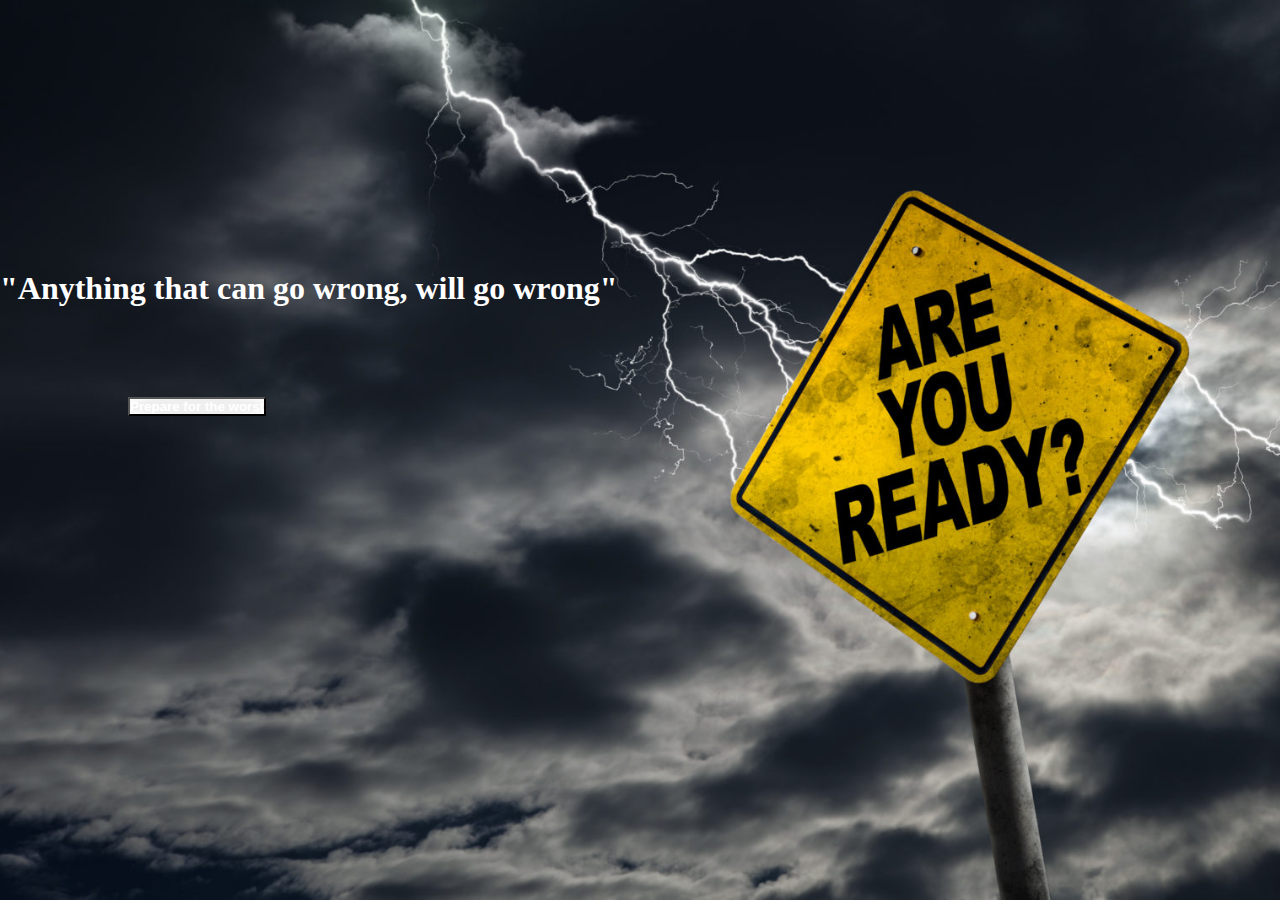
<file: index.html>
<!DOCTYPE html>
<html lang="en">
	<head>

		<!-- META DECLARATIONS -->

		<meta charset="utf-8">
		<meta name="viewport" content="width=device-width, initial-scale=1.0, maximum-scale=1.0, shrink-to-fit=no">
		<meta http-equiv="X-UA-Compatible" content="IE=Edge">

		<!-- LINK TO FONTAWESOME -->

		<link rel="stylesheet" href="https://use.fontawesome.com/releases/v5.3.1/css/all.css" integrity="sha384-mzrmE5qonljUremFsqc01SB46JvROS7bZs3IO2EmfFsd15uHvIt+Y8vEf7N7fWAU" crossorigin="anonymous">

		<!-- LINK TO GOOGLE FONTS -->
		<link href="https://fonts.googleapis.com/css?family=Oswald|Roboto+Slab" rel="stylesheet">
		<link href="https://fonts.googleapis.com/css?family=Raleway:800" rel="stylesheet">


		<!-- CSS LINKS -->
  		<link rel="stylesheet" href="https://stackpath.bootstrapcdn.com/bootstrap/4.1.3/css/bootstrap.min.css" integrity="sha384-MCw98/SFnGE8fJT3GXwEOngsV7Zt27NXFoaoApmYm81iuXoPkFOJwJ8ERdknLPMO" crossorigin="anonymous">
		<link rel="stylesheet" type="text/css" href="assets/css/animate.css">
		<link rel="stylesheet" type="text/css" href="assets/css/style.css">

		<!-- JAVASCRIPT LINKS -->
		<script type="text/javascript" src="assets/js/jquery-3.3.1.min.js"></script>
  		<script src="https://cdnjs.cloudflare.com/ajax/libs/popper.js/1.14.3/umd/popper.min.js" integrity="sha384-ZMP7rVo3mIykV+2+9J3UJ46jBk0WLaUAdn689aCwoqbBJiSnjAK/l8WvCWPIPm49" crossorigin="anonymous"></script>
  		<script src="https://stackpath.bootstrapcdn.com/bootstrap/4.1.3/js/bootstrap.min.js" integrity="sha384-ChfqqxuZUCnJSK3+MXmPNIyE6ZbWh2IMqE241rYiqJxyMiZ6OW/JmZQ5stwEULTy" crossorigin="anonymous"></script>

  		<!-- favicon -->
		<link  class="thumbnail" rel="icon" type="image/gif/png" href="assets/images/icon.png">

		<title>PROPERTY INSURANCE ASSISTANT | LANDING PAGE</title>

	</head>

		<!-- 	<section id="jumbotron-landing"> -->
		<div class="jumbotron" id="jumbotron-landing">
			<div class="container">
				<h1 class="text-center">"Anything that can go wrong, will go wrong"</h1>
				
				<div class="link">
					<a href="home.html">
						<button id="landing-button" class="btn btn-lg btn-block btn-outline-info">Prepare for the worst</button>
					</a>
				</div>
					
			</div>			
		</div>
<!-- 	</section> -->

	<body>


	</body>
</html>
</file>
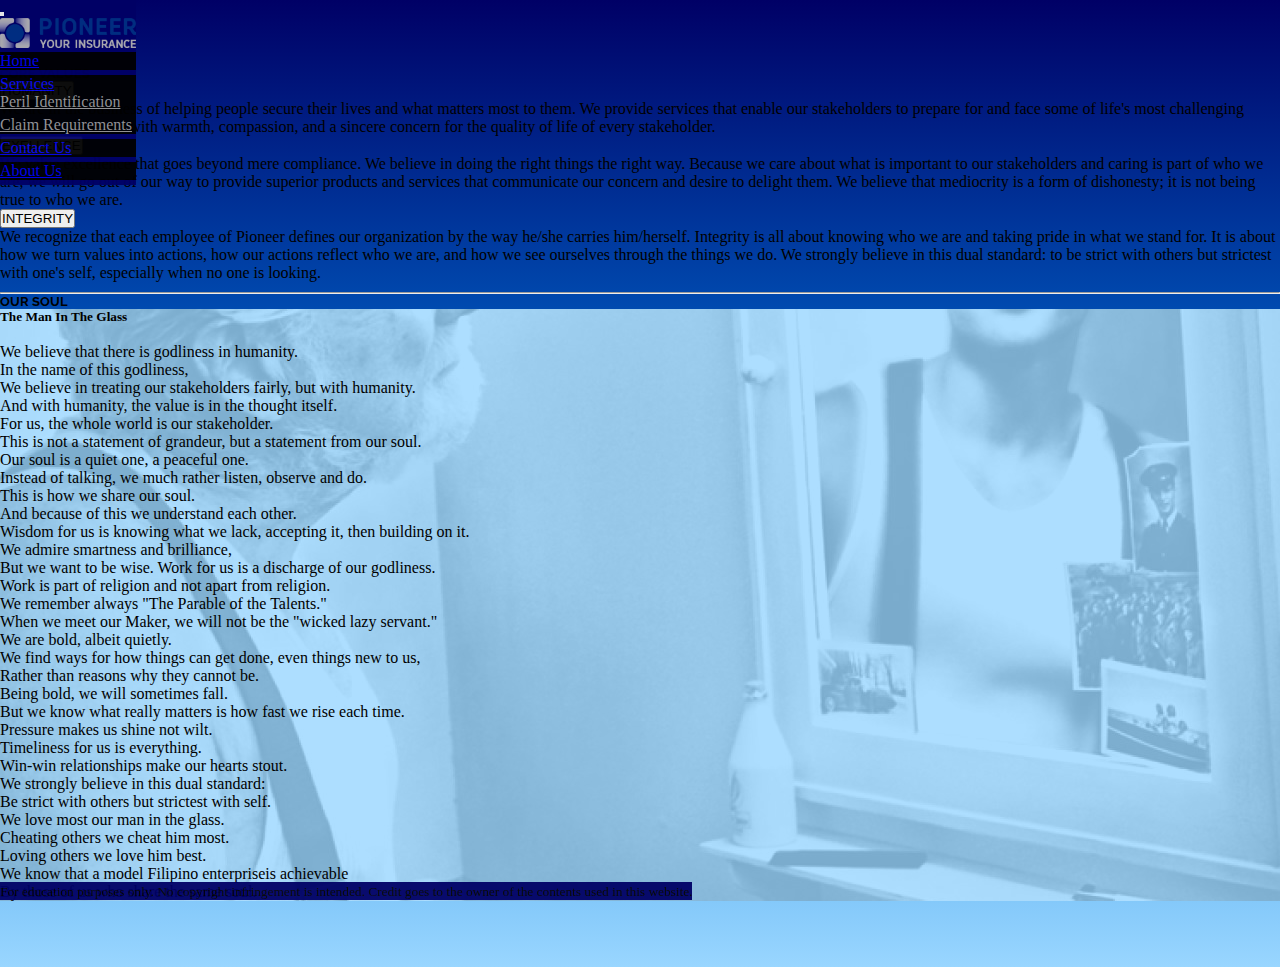
<file: aboutus.html>
<!DOCTYPE html>
<html lang="en">
	<head>

		<!-- META DECLARATIONS -->

		<meta charset="utf-8">
		<meta name="viewport" content="width=device-width, initial-scale=1.0, maximum-scale=1.0, shrink-to-fit=no">
		<meta http-equiv="X-UA-Compatible" content="IE=Edge">

		<!-- LINK TO FONTAWESOME -->

		<link rel="stylesheet" href="https://use.fontawesome.com/releases/v5.3.1/css/all.css" integrity="sha384-mzrmE5qonljUremFsqc01SB46JvROS7bZs3IO2EmfFsd15uHvIt+Y8vEf7N7fWAU" crossorigin="anonymous">

		<!-- LINK TO GOOGLE FONTS -->
		<link href="https://fonts.googleapis.com/css?family=Oswald|Roboto+Slab" rel="stylesheet">
		<link href="https://fonts.googleapis.com/css?family=Raleway:800" rel="stylesheet">


		<!-- CSS LINKS -->
  		<link rel="stylesheet" href="https://stackpath.bootstrapcdn.com/bootstrap/4.1.3/css/bootstrap.min.css" integrity="sha384-MCw98/SFnGE8fJT3GXwEOngsV7Zt27NXFoaoApmYm81iuXoPkFOJwJ8ERdknLPMO" crossorigin="anonymous">
		<link rel="stylesheet" type="text/css" href="assets/css/animate.css">
		<link rel="stylesheet" type="text/css" href="assets/css/style.css">

		<!-- JAVASCRIPT LINKS -->
		<script type="text/javascript" src="assets/js/jquery-3.3.1.min.js"></script>
  		<script src="https://cdnjs.cloudflare.com/ajax/libs/popper.js/1.14.3/umd/popper.min.js" integrity="sha384-ZMP7rVo3mIykV+2+9J3UJ46jBk0WLaUAdn689aCwoqbBJiSnjAK/l8WvCWPIPm49" crossorigin="anonymous"></script>
  		<script src="https://stackpath.bootstrapcdn.com/bootstrap/4.1.3/js/bootstrap.min.js" integrity="sha384-ChfqqxuZUCnJSK3+MXmPNIyE6ZbWh2IMqE241rYiqJxyMiZ6OW/JmZQ5stwEULTy" crossorigin="anonymous"></script>

  		<!-- favicon -->
		<link  class="thumbnail" rel="icon" type="image/gif/png" href="assets/images/icon.png">

		<title> PROPERTY INSURANCE ASSISTANT | ABOUT PAGE </title>

	</head>


	<body>
	<!-- HEADER -->
		<header id="header">
			<nav class="navbar container-fluid navbar-expand-md navbar-dark">
				<button class="navbar-toggler ml-3" type="button" data-toggle="collapse" data-target="#navbarTogglerDemo03" aria-controls="navbarTogglerDemo03" aria-expanded="false" aria-label="Toggle navigation">
	    			<span class="navbar-toggler-icon"></span>
	  			</button>
	  			<a class="navbar-brand" href="home.html">
	  				<div class="banner">
	  					<img src="assets/images/banner.png">
	  				</div>
	  			</a>
	  			<div class="collapse navbar-collapse" id="navbarTogglerDemo03">
	  				<ul class="navbar-nav ml-auto mt-2 mt-lg-0">
		  				
		  					<div class="card ml-1 mr-1">
			  			    	<li class="nav-item ml-3 mr-3">
						    		<a class="nav-link" href="home.html">Home <span class="sr-only"></span></a>
						      	</li>						
		  					</div>
						
		  					<div class="card ml-1 mr-1">
			  			    	<li class="nav-item dropdown ml-3 mr-3">
						    		<a class="nav-link dropdown-toggle" href="#" id="navbarDropdown" role="button" data-toggle="dropdown" aria-haspopup="true" aria-expanded="false">Services</a>
						    		<div class="dropdown-menu" aria-labelledby="services-dropdown">
									    <div class="card services">
											<a class="dropdown-item" href="service1.html">Peril Identification</a>
					  					</div>
										<div class="card services">
											<a class="dropdown-item" href="service2.html">Claim Requirements</a>
					  					</div>
						    		</div>
						      	</li>						
		  					</div>
						
		  					<div class="card ml-1 mr-1">
			  			    	<li class="nav-item ml-3 mr-3">
						    		<a class="nav-link" href="contact.html">Contact Us<span class="sr-only"></span></a>
						      	</li>						
		  					</div>
						
		   					<div class="card ml-1 mr-1">
			  			    	<li class="nav-item ml-3 mr-3">
						    		<a class="nav-link active" href="aboutus.html">About Us <span class="sr-only"></span></a>
						      	</li>						
		  					</div>
				    </ul>
	  			</div>
			</nav>
		</header>


	<!-- SECTION -->
		<div class="main-body container-fluid">
			<div class="window"></div>

			<div class="container-fluid mt-5 mb-5">
				<div class="row">
					<div class="container-fluid col-lg-7 col-md-12">
						<div class="card  mt-4" id="corevalues">
						    <div class="card-header">
							    <h5 class="mb-0 raleway">
							          CORE VALUES
							    </h5>
						    </div>

							<div class="card-body">
								<div class="accordion">
									<div class="card">
									    <div class="card-header text-center animated pulse" id="corevalue1">
										    <h5 class="mb-0">
										        <button class="btn btn-link collapsed" type="button" data-toggle="collapse" data-target="#collapse-corevalue1" aria-expanded="false" aria-controls="collapse-corevalue1">
										          HUMANITY
										        </button>
										    </h5>
									    </div>
								    	<div id="collapse-corevalue1" class="collapse" aria-labelledby="corevalue1" >
											<div class="card-body ml-5 mr-3 text-justify">
												<p>We are in the business of helping people secure their lives and what matters most to them. We provide services that enable our stakeholders to prepare for and face some of life's most challenging moments. We do so with warmth, compassion, and a sincere concern for the quality of life of every stakeholder. </p>
											</div>
								    	</div>
									</div>
								<!-- </div>
								<div class="accordion"> -->
									<div class="card">
									    <div class="card-header text-center animated pulse" id="corevalue2">
										    <h5 class="mb-0">
										        <button class="btn btn-link collapsed" type="button" data-toggle="collapse" data-target="#collapse-corevalue2" aria-expanded="false" aria-controls="collapse-corevalue2">
										          EXELLENCE
										        </button>
										    </h5>
									    </div>
								    	<div id="collapse-corevalue2" class="collapse" aria-labelledby="corevalue2" >
											<div class="card-body ml-5 mr-3 text-justify">
												<p>We value excellence that goes beyond mere compliance. We believe in doing the right things the right way. Because we care about what is important to our stakeholders and caring is part of who we are, we will go out of our way to provide superior products and services that communicate our concern and desire to delight them.  We believe that mediocrity is a form of dishonesty; it is not being true to who we are.</p>
											</div>
								    	</div>
									</div>
								<!-- </div>

								<div class="accordion"> -->
									<div class="card">
									    <div class="card-header text-center animated pulse" id="corevalue3">
										    <h5 class="mb-0">
										        <button class="btn btn-link collapsed" type="button" data-toggle="collapse" data-target="#collapse-corevalue3" aria-expanded="false" aria-controls="collapse-corevalue3">
										          INTEGRITY
										        </button>
										    </h5>
									    </div>
								    	<div id="collapse-corevalue3" class="collapse" aria-labelledby="corevalue3" >
											<div class="card-body ml-5 mr-3 text-justify">
												<p>We recognize that each employee of Pioneer defines our organization by the way he/she carries him/herself. Integrity is all about knowing who we are and taking pride in what we stand for. It is about how we turn values into actions, how our actions reflect who we are, and how we see ourselves through the things we do. We strongly believe in this dual standard: to be strict with others but strictest with one's self, especially when no one is looking.</p>
											</div>
								    	</div>
									</div>
								</div>

							</div> <!-- end of card body -->


						</div> <!-- end of corevalues card -->
					</div>
				</div>
			</div>

			<hr>

			<div class="container-fluid" >
				<div class="row">
					<div class="container-fluid col-lg-7 col-md-12">
						<div class="card  mt-4">
						    <div class="card-header" id="corevalue">
							    <h5 class="mb-0 raleway">
							          OUR SOUL
							    </h5>
						    </div>
						    <div class="container-fluid" id="mirror">
						    	<div id="mirrorcover">
								    <div class="card-body text-center">

										<h5>The Man In The Glass</h5>

										<br>
										<p>We believe that there is godliness in humanity.
										<br>In the name of this godliness,
										<br>We believe in treating our stakeholders fairly, but with humanity.
										<br>And with humanity, the value is in the thought itself.
										<br>For us, the whole world is our stakeholder.
										<br>This is not a statement of grandeur, but a statement from our soul.</p>
										 
										<p>Our soul is a quiet one, a peaceful one.
										<br>Instead of talking, we much rather listen, observe and do.
										<br>This is how we share our soul.
										<br>And because of this we understand each other.</p>
										 
										<p>Wisdom for us is knowing what we lack, accepting it, then building on it.
										<br>We admire smartness and brilliance,
										<br>But we want to be wise. Work for us is a discharge of our godliness.
										<br>Work is part of religion and not apart from religion.
										<br>We remember always "The Parable of the Talents."
										<br>When we meet our Maker, we will not be the "wicked lazy servant."</p>
										 
										<p>We are bold, albeit quietly.
										<br>We find ways for how things can get done, even things new to us,
										<br>Rather than reasons why they cannot be.
										<br>Being bold, we will sometimes fall.
										<br>But we know what really matters is how fast we rise each time.</p>
										 
										<p>Pressure makes us shine not wilt.
										<br>Timeliness for us is everything.
										<br>Win-win relationships make our hearts stout.</p>
										 
										<p>We strongly believe in this dual standard:
										<br>Be strict with others but strictest with self.</p>
										 
										<p>We love most our man in the glass.
										<br>Cheating others we cheat him most.
										<br>Loving others we love him best.</p>
										 
										<p>We know that a model Filipino enterpriseis achievable
										<br>By those of us who share the same soul.</p>
								    </div>
							    </div>
							</div>
						</div> <!-- end of our soul card -->
					</div>
				</div>
			</div>		

			<div class="window2"></div>

		</div>


				

					

			


	<!-- FOOTER -->
		<footer id="footer" class=" container-fluid text-center ">
			<small class="text-white">For education purposes only. No copyright infringement is intended. Credit goes to the owner of the contents used in this website.</small>
		</footer>

	</body>
</html>
</file>
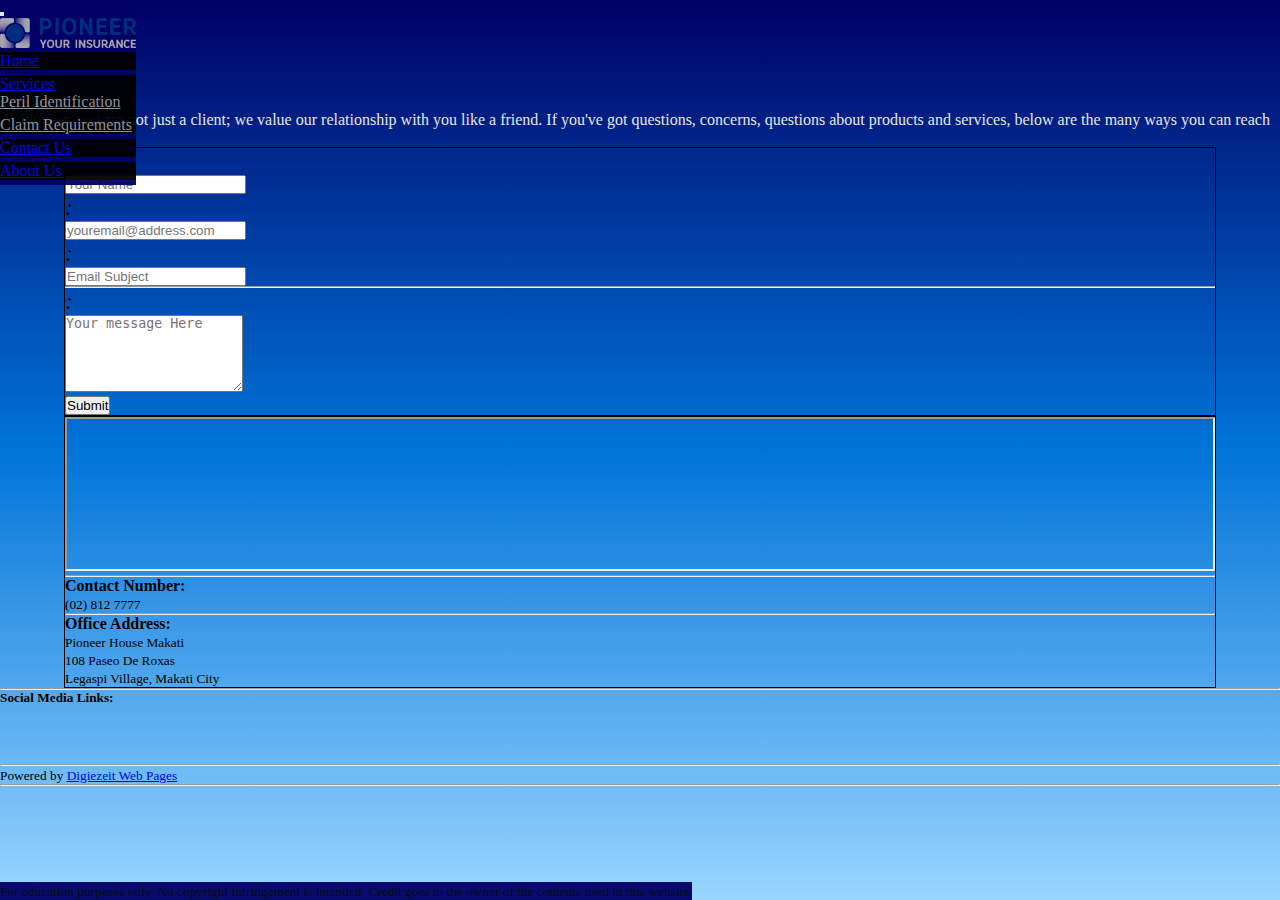
<file: contact.html>
<!DOCTYPE html>
<html lang="en">
	<head>

		<!-- META DECLARATIONS -->

		<meta charset="utf-8">
		<meta name="viewport" content="width=device-width, initial-scale=1.0, maximum-scale=1.0, shrink-to-fit=no">
		<meta http-equiv="X-UA-Compatible" content="IE=Edge">

		<!-- LINK TO FONTAWESOME -->

		<link rel="stylesheet" href="https://use.fontawesome.com/releases/v5.3.1/css/all.css" integrity="sha384-mzrmE5qonljUremFsqc01SB46JvROS7bZs3IO2EmfFsd15uHvIt+Y8vEf7N7fWAU" crossorigin="anonymous">

		<!-- LINK TO GOOGLE FONTS -->
		<link href="https://fonts.googleapis.com/css?family=Oswald|Roboto+Slab" rel="stylesheet">
		<link href="https://fonts.googleapis.com/css?family=Raleway:800" rel="stylesheet">


		<!-- CSS LINKS -->
  		<link rel="stylesheet" href="https://stackpath.bootstrapcdn.com/bootstrap/4.1.3/css/bootstrap.min.css" integrity="sha384-MCw98/SFnGE8fJT3GXwEOngsV7Zt27NXFoaoApmYm81iuXoPkFOJwJ8ERdknLPMO" crossorigin="anonymous">
		<link rel="stylesheet" type="text/css" href="assets/css/animate.css">
		<link rel="stylesheet" type="text/css" href="assets/css/style.css">

		<!-- JAVASCRIPT LINKS -->
		<script type="text/javascript" src="assets/js/jquery-3.3.1.min.js"></script>
  		<script src="https://cdnjs.cloudflare.com/ajax/libs/popper.js/1.14.3/umd/popper.min.js" integrity="sha384-ZMP7rVo3mIykV+2+9J3UJ46jBk0WLaUAdn689aCwoqbBJiSnjAK/l8WvCWPIPm49" crossorigin="anonymous"></script>
  		<script src="https://stackpath.bootstrapcdn.com/bootstrap/4.1.3/js/bootstrap.min.js" integrity="sha384-ChfqqxuZUCnJSK3+MXmPNIyE6ZbWh2IMqE241rYiqJxyMiZ6OW/JmZQ5stwEULTy" crossorigin="anonymous"></script>

  		<!-- favicon -->
		<link  class="thumbnail" rel="icon" type="image/gif/png" href="assets/images/icon.png">

		<title> PROPERTY INSURANCE ASSISTANT | CONTACT US</title>

	</head>


	<body>
	<!-- HEADER -->
		<header id="header">
			<nav class="navbar container-fluid navbar-expand-md navbar-dark">
				<button class="navbar-toggler ml-3" type="button" data-toggle="collapse" data-target="#navbarTogglerDemo03" aria-controls="navbarTogglerDemo03" aria-expanded="false" aria-label="Toggle navigation">
	    			<span class="navbar-toggler-icon"></span>
	  			</button>
	  			<a class="navbar-brand" href="home.html">
	  				<div class="banner">
	  					<img src="assets/images/banner.png">
	  				</div>
	  			</a>
	  			<div class="collapse navbar-collapse" id="navbarTogglerDemo03">
	  				<ul class="navbar-nav ml-auto mt-2 mt-lg-0">
		  				
		  					<div class="card ml-1 mr-1">
			  			    	<li class="nav-item ml-3 mr-3">
						    		<a class="nav-link" href="home.html">Home <span class="sr-only"></span></a>
						      	</li>						
		  					</div>
						
		  					<div class="card ml-1 mr-1">
			  			    	<li class="nav-item dropdown ml-3 mr-3">
						    		<a class="nav-link dropdown-toggle" href="#" id="navbarDropdown" role="button" data-toggle="dropdown" aria-haspopup="true" aria-expanded="false">Services</a>
						    		<div class="dropdown-menu" aria-labelledby="services-dropdown">
									    <div class="card services">
											<a class="dropdown-item" href="service1.html">Peril Identification</a>
					  					</div>
										<div class="card services">
											<a class="dropdown-item" href="service2.html">Claim Requirements</a>
					  					</div>
						    		</div>
						      	</li>						
		  					</div>
						
		  					<div class="card ml-1 mr-1">
			  			    	<li class="nav-item ml-3 mr-3">
						    		<a class="nav-link active" href="contact.html">Contact Us<span class="sr-only"></span></a>
						      	</li>						
		  					</div>
						
		   					<div class="card ml-1 mr-1">
			  			    	<li class="nav-item ml-3 mr-3">
						    		<a class="nav-link" href="aboutus.html">About Us <span class="sr-only"></span></a>
						      	</li>						
		  					</div>
				    </ul>
	  			</div>
			</nav>
		</header>


	<!-- SECTION -->
		<div class="main-body container-fluid">
			<div class="window"></div>
			<div class="row">
				<div class="col-lg-12" id="contact-text">
					<h5 class="raleway">Contact Us</h5>
					<p class="text-justify">At Pioneer, you are not just a client; we value our relationship with you like a friend. If you've got questions, concerns, questions about products and services, below are the many ways you can reach us</p>
				</div>
				<div class="left mt-4 col-lg-7 col-md-7 col-sm-10">
					<form class="mt-4 mb-4">
						<div class="input-group mb-2 mr-sm-2 mt-2">
							<label class="input-group-prepend" for="name">
								<div class="input-group-text">
									<i class="fas fa-user label"> : </i>
								</div>
							</label>
							<input type="text" class="form-control" id="name" placeholder="Your Name">
						</div>
						<div class="input-group mb-2 mr-sm-2">
							<label class="input-group-prepend" for="email">
								<div class="input-group-text">
									<i class="fas fa-at label"> : </i>
								</div>
							</label>
							<input type="email" class="form-control" id="email" placeholder="youremail@address.com" required>
						</div>
						<div class="input-group mb-2 mr-sm-2">
							<label class="input-group-prepend" for="subject">
								<div class="input-group-text">
									<i class="fas fa-envelope label"> : </i>
								</div>
							</label>
							<input type="text" class="form-control" id="subject" placeholder="Email Subject">
						</div>
						<hr>
						<div class="input-group mb-2 mr-sm-2">
								<div class="input-group-text">
									<label class="input-group-prepend" for="comments">
										<i class="fas fa-comments label"> : </i>
										</label>
									</div>
							<textarea class="form-control" rows="5" id="comments" placeholder="Your message Here"></textarea>
						</div>

						<button class="btn" type="submit">Submit</button>
						
					</form>
				</div>
				<div class="right mt-4 col-lg-3 col-md-3 col-sm-10">
					<div class="mb-3">
						<iframe id="googlemap" class="mt-4" src="https://www.google.com/maps/embed?pb=!1m14!1m8!1m3!1d15447.161206806724!2d121.01980200000001!3d14.553981000000002!3m2!1i1024!2i768!4f13.1!3m3!1m2!1s0x3397c90fcf00bd8f%3A0x2302dc43f4f62857!2sPioneer+House%2C+108+Paseo+de+Roxas%2C+Legazpi+Village%2C+Makati%2C+Metro+Manila!5e0!3m2!1sen!2sph!4v1537788537813" allowfullscreen></iframe>
						
						<hr>
						<p><strong>Contact Number:</strong> <br>
						<small>(02) 812 7777</small></p>

						<hr>
						<p><strong>Office Address:</strong> <br>
							<small>Pioneer House Makati
							<br>108 Paseo De Roxas
							<br>Legaspi Village, Makati City</small>
						</p>
					</div>
				</div>
				<div class="col-lg-12">
					<hr>
					<h5>Social Media Links:</h5>
					<div class="container-fluid">
						<div class="row">
						<div class="col-lg-12">
							<a class="social-link" href="https://web.facebook.com/PioneerInsurancePH/" target="_blank"><i class="fab fa-facebook-square"></i></a>
							<a class="social-link" href="https://twitter.com/pioneerPH" target="_blank"><i class="fab fa-twitter-square"></i></a>
							<a class="social-link" href="https://plus.google.com/+PioneerPh" target="_blank"><i class="fab fa-google-plus-square"></i></a>
							<a class="social-link" href="https://www.pinterest.ph/pioneerph/" target="_blank"><i class="fab fa-pinterest-square"></i></a>
							<a class="social-link" href="https://www.youtube.com/user/pioneergroup" target="_blank"><i class="fab fa-youtube-square"></i></a>
							
						</div>
						</div>
					</div>
					<hr>
					<small>Powered by <a href="https://louigiesanchez.github.io/portfolio">Digiezeit Web Pages</a></small>
					<hr>
				</div>
			</div>


			<div class="window2"></div>
		</div>


	<!-- FOOTER -->

		<footer id="footer" class=" container-fluid text-center ">
			<small class="text-white">For education purposes only. No copyright infringement is intended. Credit goes to the owner of the contents used in this website.</small>
		</footer>

	</body>
</html>
</file>
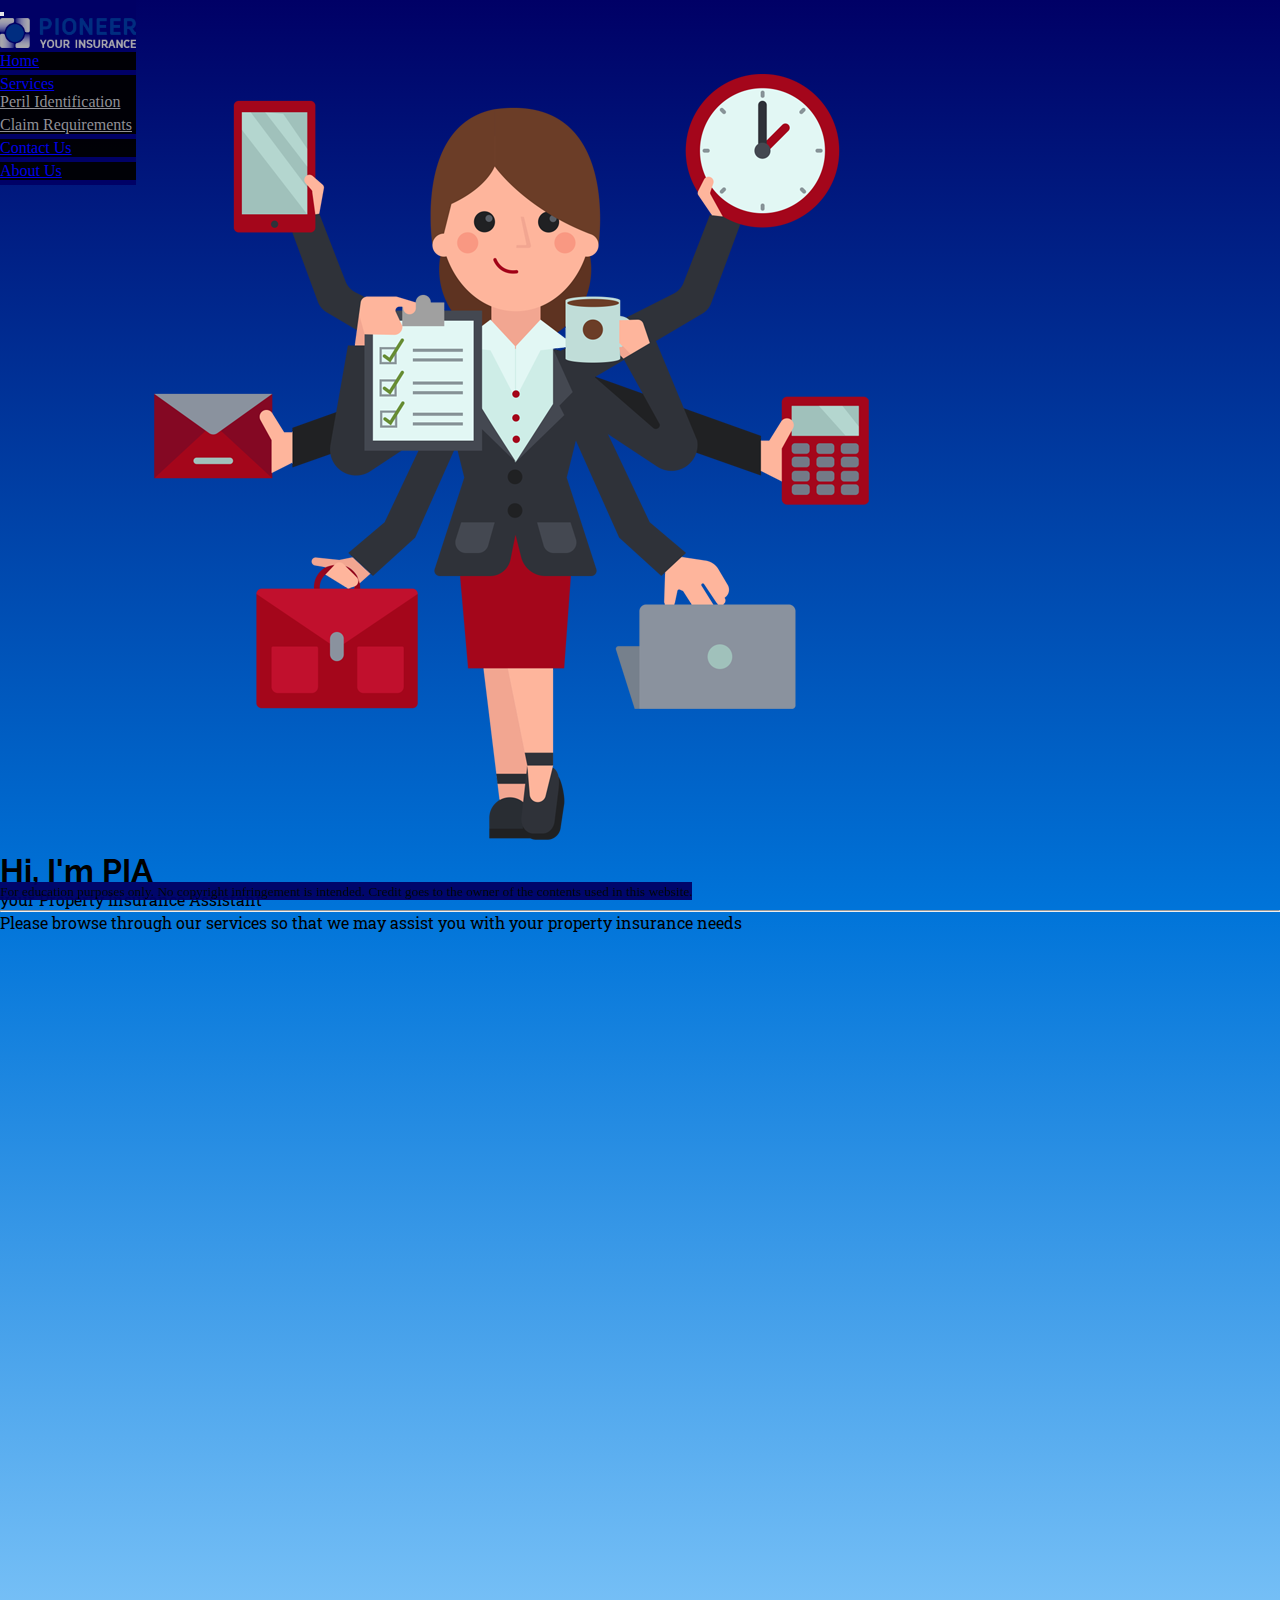
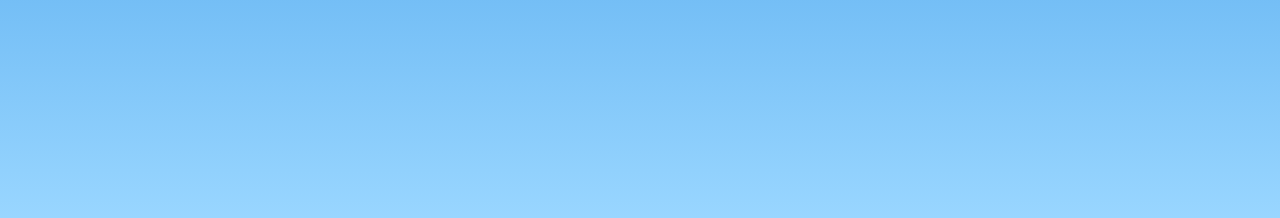
<file: home.html>
<!DOCTYPE html>
<html lang="en">
	<head>

		<!-- META DECLARATIONS -->

		<meta charset="utf-8">
		<meta name="viewport" content="width=device-width, initial-scale=1.0, maximum-scale=1.0, shrink-to-fit=no">
		<meta http-equiv="X-UA-Compatible" content="IE=Edge">

		<!-- LINK TO FONTAWESOME -->

		<link rel="stylesheet" href="https://use.fontawesome.com/releases/v5.3.1/css/all.css" integrity="sha384-mzrmE5qonljUremFsqc01SB46JvROS7bZs3IO2EmfFsd15uHvIt+Y8vEf7N7fWAU" crossorigin="anonymous">

		<!-- LINK TO GOOGLE FONTS -->
		<link href="https://fonts.googleapis.com/css?family=Oswald|Roboto+Slab" rel="stylesheet">
		<link href="https://fonts.googleapis.com/css?family=Raleway:800" rel="stylesheet">


		<!-- CSS LINKS -->
  		<link rel="stylesheet" href="https://stackpath.bootstrapcdn.com/bootstrap/4.1.3/css/bootstrap.min.css" integrity="sha384-MCw98/SFnGE8fJT3GXwEOngsV7Zt27NXFoaoApmYm81iuXoPkFOJwJ8ERdknLPMO" crossorigin="anonymous">
		<link rel="stylesheet" type="text/css" href="assets/css/animate.css">
		<link rel="stylesheet" type="text/css" href="assets/css/style.css">

		<!-- JAVASCRIPT LINKS -->
		<script type="text/javascript" src="assets/js/jquery-3.3.1.min.js"></script>
  		<script src="https://cdnjs.cloudflare.com/ajax/libs/popper.js/1.14.3/umd/popper.min.js" integrity="sha384-ZMP7rVo3mIykV+2+9J3UJ46jBk0WLaUAdn689aCwoqbBJiSnjAK/l8WvCWPIPm49" crossorigin="anonymous"></script>
  		<script src="https://stackpath.bootstrapcdn.com/bootstrap/4.1.3/js/bootstrap.min.js" integrity="sha384-ChfqqxuZUCnJSK3+MXmPNIyE6ZbWh2IMqE241rYiqJxyMiZ6OW/JmZQ5stwEULTy" crossorigin="anonymous"></script>

  		<!-- favicon -->
		<link  class="thumbnail" rel="icon" type="image/gif/png" href="assets/images/icon.png">

		<title> PROPERTY INSURANCE ASSISTANT | HOME PAGE </title>

	</head>


	<body>
	<!-- HEADER -->
		<header id="header">
			<nav class="navbar container-fluid navbar-expand-md navbar-dark">
				<button class="navbar-toggler ml-3" type="button" data-toggle="collapse" data-target="#navbarTogglerDemo03" aria-controls="navbarTogglerDemo03" aria-expanded="false" aria-label="Toggle navigation">
	    			<span class="navbar-toggler-icon"></span>
	  			</button>
	  			<a class="navbar-brand" href="home.html">
	  				<div class="banner">
	  					<img src="assets/images/banner.png">
	  				</div>
	  			</a>
	  			<div class="collapse navbar-collapse" id="navbarTogglerDemo03">
	  				<ul class="navbar-nav ml-auto mt-2 mt-lg-0">
		  				
		  					<div class="card ml-1 mr-1">
			  			    	<li class="nav-item ml-3 mr-3">
						    		<a class="nav-link active" href="home.html">Home <span class="sr-only"></span></a>
						      	</li>						
		  					</div>
						
		  					<div class="card ml-1 mr-1">
			  			    	<li class="nav-item dropdown ml-3 mr-3">
						    		<a class="nav-link dropdown-toggle" href="#" id="navbarDropdown" role="button" data-toggle="dropdown" aria-haspopup="true" aria-expanded="false">Services</a>
						    		<div class="dropdown-menu" aria-labelledby="services-dropdown">
									    <div class="card services">
											<a class="dropdown-item" href="service1.html">Peril Identification</a>
					  					</div>
										<div class="card services">
											<a class="dropdown-item" href="service2.html">Claim Requirements</a>
					  					</div>
						    		</div>
						      	</li>						
		  					</div>
						
		  					<div class="card ml-1 mr-1">
			  			    	<li class="nav-item ml-3 mr-3">
						    		<a class="nav-link" href="contact.html">Contact Us<span class="sr-only"></span></a>
						      	</li>						
		  					</div>
						
		   					<div class="card ml-1 mr-1">
			  			    	<li class="nav-item ml-3 mr-3">
						    		<a class="nav-link" href="aboutus.html">About Us <span class="sr-only"></span></a>
						      	</li>						
		  					</div>
				    </ul>
	  			</div>
			</nav>
		</header>


	<!-- SECTION -->


		
	<div class="main-body container-fluid" id="homepage1">
		<div class="container">
			<div class="window"></div>
				<div class="row">

					<div class="container homepageleft col-lg-6">
						<img src="assets/images/pia.png" class="img-fluid">
					</div>
					<div class="container homepageright col-lg-6">
						<div class="jumbotron">
							<h1 class="text-center animated fadeIn raleway">Hi, I'm PIA</h1>
							<p class="lead text-center animated fadeIn delayshow roboto-slab">your Property Insurance Assistant</p>
							<hr class="animated slideInUp">
							<p class="text-center animated fadeIn delayshow2 roboto-slab">Please browse through our services so that we may assist you with your property insurance needs</p>
						</div>
					</div>

				</div>

			<div class="window2"></div>
		</div>
	</div>
		

		

	<!-- FOOTER -->
		<footer id="footer" class=" container-fluid text-center ">
			<small class="text-white">For education purposes only. No copyright infringement is intended. Credit goes to the owner of the contents used in this website.</small>
		</footer>

	</body>
</html>
</file>
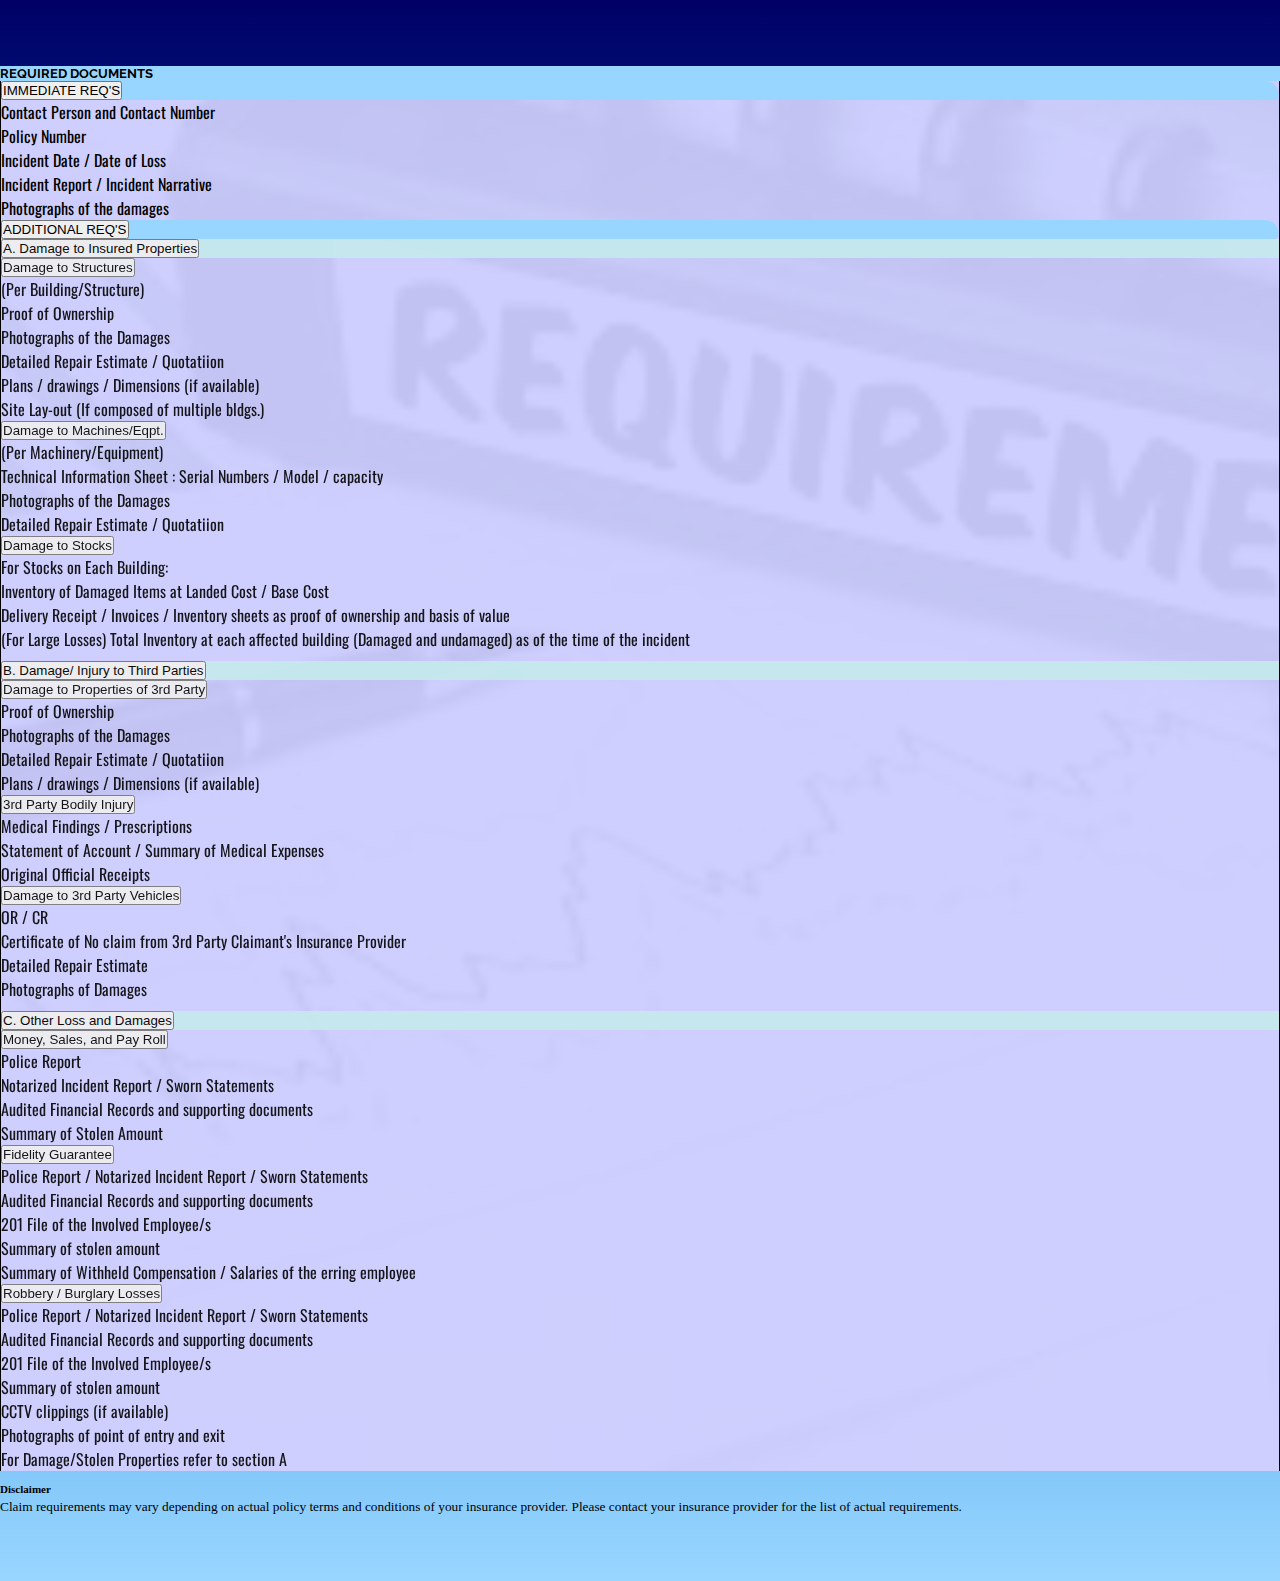
<file: service3.html>
<!DOCTYPE html>
<html lang="en">
	<head>

		<!-- META DECLARATIONS -->

		<meta charset="utf-8">
		<meta name="viewport" content="width=device-width, initial-scale=1.0, maximum-scale=1.0, shrink-to-fit=no">
		<meta http-equiv="X-UA-Compatible" content="IE=Edge">

		<!-- LINK TO FONTAWESOME -->

		<link rel="stylesheet" href="https://use.fontawesome.com/releases/v5.3.1/css/all.css" integrity="sha384-mzrmE5qonljUremFsqc01SB46JvROS7bZs3IO2EmfFsd15uHvIt+Y8vEf7N7fWAU" crossorigin="anonymous">

		<!-- LINK TO GOOGLE FONTS -->
		<link href="https://fonts.googleapis.com/css?family=Oswald|Roboto+Slab" rel="stylesheet">
		<link href="https://fonts.googleapis.com/css?family=Raleway:800" rel="stylesheet">


		<!-- CSS LINKS -->
  		<link rel="stylesheet" href="https://stackpath.bootstrapcdn.com/bootstrap/4.1.3/css/bootstrap.min.css" integrity="sha384-MCw98/SFnGE8fJT3GXwEOngsV7Zt27NXFoaoApmYm81iuXoPkFOJwJ8ERdknLPMO" crossorigin="anonymous">
		<link rel="stylesheet" type="text/css" href="assets/css/animate.css">
		<link rel="stylesheet" type="text/css" href="assets/css/style.css">

		<!-- JAVASCRIPT LINKS -->
		<script type="text/javascript" src="assets/js/jquery-3.3.1.min.js"></script>
  		<script src="https://cdnjs.cloudflare.com/ajax/libs/popper.js/1.14.3/umd/popper.min.js" integrity="sha384-ZMP7rVo3mIykV+2+9J3UJ46jBk0WLaUAdn689aCwoqbBJiSnjAK/l8WvCWPIPm49" crossorigin="anonymous"></script>
  		<script src="https://stackpath.bootstrapcdn.com/bootstrap/4.1.3/js/bootstrap.min.js" integrity="sha384-ChfqqxuZUCnJSK3+MXmPNIyE6ZbWh2IMqE241rYiqJxyMiZ6OW/JmZQ5stwEULTy" crossorigin="anonymous"></script>

  		<!-- favicon -->
		<link  class="thumbnail" rel="icon" type="image/gif/png" href="assets/images/icon.png">

		<title> PROPERTY INSURANCE ASSISTANT | CLAIM REQUIREMENTS</title>

	</head>


	<body>
	<!-- SECTION -->
		<div class="main-body container-fluid">
			<div class="window"></div>
			<div class="row">
				<div class="container-fluid col-lg-7 col-md-12 col-sm-12">
						<div class="card  mt-4">
						    <div class="card-header" id="mainhead">
							    <h5 class="mb-0 raleway">
							          REQUIRED DOCUMENTS
							    </h5>
						    </div>

							<div class="card-body requirements">

									<div class="container-fluid">
										<div class="row card1">

												<div class=" col-lg-6 requirements2">
												    <div class="card-header secondhead" id="mainsection1">
													    <h5 class="mb-0">
													        <button class="btn btn-link collapsed animated bounceIn" type="button" data-toggle="collapse" data-target="#collapse-primarydocs" aria-expanded="false" aria-controls="collapse-primarydocs">
													          IMMEDIATE REQ'S
													        </button>
													    </h5>
												    </div>
											    	<div id="collapse-primarydocs" class="collapse" aria-labelledby="primarydocs" >
														<div class="card-body ml-5 oswald">
															<ol>
												        		<li>Contact Person and Contact Number</li>
												        		<li>Policy Number</li>
												        		<li>Incident Date / Date of Loss</li>
												        		<li>Incident Report / Incident Narrative</li>
												        		<li>Photographs of the damages</li>
												        	</ol>
														</div>
											    	</div>
												</div>
											
												<div class=" col-lg-6 requirements2">
												    <div class="card-header secondhead" id="mainsection2">
												      <h5 class="mb-0">
												        <button class="btn btn-link collapsed animated bounceIn" type="button" data-toggle="collapse" data-target="#collapse-addldocs" aria-expanded="false" aria-controls="collapse-addldocs">
												          ADDITIONAL REQ'S
												        </button>
												      </h5>
												    </div>
											    	<div id="collapse-addldocs" class="collapse" aria-labelledby="addldocs" >
											    		<div class="card-body">
															<div class="body-text">

																<div class="accordion" id="losstype-accordion">
																	<div class="card">
																	    <div class="card-header tertiaryhead" id="insured">
																		    <h5 class="mb-0">
																		        <button class="btn btn-link collapsed" type="button" data-toggle="collapse" data-target="#collapse-insured" aria-expanded="false" aria-controls="collapse-insured">
																		          A. Damage to Insured Properties
																		        </button>
																		    </h5>
																	    </div>
																    	<div id="collapse-insured" class="collapse" aria-labelledby="insureds">
																			<div class="card-body">
																				<div class="accordion" id="properties-accordion">
																					<div class="card">
																					    <div class="card-header" id="buildings">
																						    <h5 class="mb-0">
																						        <button class="btn btn-link collapsed" type="button" data-toggle="collapse" data-target="#collapse-building" aria-expanded="false" aria-controls="collapse-building">
																						          Damage to Structures
																						        </button>
																						    </h5>
																					    </div>
																				    	<div id="collapse-building" class="collapse" aria-labelledby="buildings">
																							<div class="card-body">
																								<div class="body-text ml-3 oswald">(Per Building/Structure)</div>
																								<div class="body-text ml-5 oswald">
																						        	<ul>
																						        		<li>Proof of Ownership</li>
																						        		<li>Photographs of the Damages</li>
																						        		<li>Detailed Repair Estimate / Quotatiion</li>
																						        		<li>Plans / drawings / Dimensions (if available)</li>
																						        		<li>Site Lay-out (If composed of multiple bldgs.)</li>
																						        	</ul>
																								</div>
																				    		</div>
																				    	</div>
																					</div>

																					<div class="card">
																					    <div class="card-header" id="machines">
																					      <h5 class="mb-0">
																					        <button class="btn btn-link collapsed" type="button" data-toggle="collapse" data-target="#collapse-machines" aria-expanded="false" aria-controls="collapse-machines">
																					          Damage to Machines/Eqpt.
																					        </button>
																					      </h5>
																					    </div>
																				    	<div id="collapse-machines" class="collapse" aria-labelledby="machines">
																				    		<div class="card-body">
																				    			<div class="body-text ml-3 oswald">(Per Machinery/Equipment)</div>
																								<div class="body-text ml-5 oswald">
																									<ul>
																						        		<li>Technical Information Sheet : Serial Numbers / Model / capacity</li>
																						        		<li>Photographs of the Damages</li>
																						        		<li>Detailed Repair Estimate / Quotatiion</li>
																						        	</ul>
																								</div>
																							</div>
																				    	</div>
																					</div>

																					<div class="card">
																					    <div class="card-header" id="stocks">
																							<h5 class="mb-0">
																						        <button class="btn btn-link collapsed" type="button" data-toggle="collapse" data-target="#collapse-stocks" aria-expanded="false" aria-controls="collapse-stocks">
																						          Damage to Stocks
																						        </button>
																							</h5>
																					    </div>
																				    	<div id="collapse-stocks" class="collapse" aria-labelledby="stocks" >
																				      		<div class="card-body">
																				      			<div class="body-text ml-3 oswald">For Stocks on Each Building:</div>
																								<div class="body-text ml-5 oswald">
																									<ul>
																						        		<li>Inventory of Damaged Items at Landed Cost / Base Cost</li>
																						        		<li>Delivery Receipt / Invoices / Inventory sheets as proof of ownership and basis of value</li>
																						        		<li>(For Large Losses) Total Inventory at each affected building (Damaged and undamaged) as of the time of the incident</li>
																						        	</ul>
																								</div>
																							</div>
																						</div>
																					</div>
																				</div> <!-- end of insured properties accordion -->
																    		</div>
																    	</div>
																	</div>

																	<div class="card">
																	    <div class="card-header tertiaryhead" id="3rdparty">
																	      <h5 class="mb-0">
																	        <button class="btn btn-link collapsed" type="button" data-toggle="collapse" data-target="#collapse-3rdparty" aria-expanded="false" aria-controls="collapse-3rdparty">
																	          B. Damage/ Injury to Third Parties
																	        </button>
																	      </h5>
																	    </div>
																    	<div id="collapse-3rdparty" class="collapse" aria-labelledby="3rdparty">
																    		<div class="card-body">
																				


																				<div class="accordion" id="3rdparty-accordion">
																					<div class="card">
																					    <div class="card-header" id="3rdparty-buildings">
																						    <h5 class="mb-0">
																						        <button class="btn btn-link collapsed" type="button" data-toggle="collapse" data-target="#collapse-3rdparty-building" aria-expanded="false" aria-controls="collapse-3rdparty-building">
																						          Damage to Properties of 3rd Party
																						        </button>
																						    </h5>
																					    </div>
																				    	<div id="collapse-3rdparty-building" class="collapse" aria-labelledby="3rdparty-buildings">
																							<div class="card-body">
																								<div class="body-text ml-5 oswald">
																						        	<ul>
																						        		<li>Proof of Ownership</li>
																						        		<li>Photographs of the Damages</li>
																						        		<li>Detailed Repair Estimate / Quotatiion</li>
																						        		<li>Plans / drawings / Dimensions (if available)</li>
																						        	</ul>
																								</div>
																				    		</div>
																				    	</div>
																					</div>

																					<div class="card">
																					    <div class="card-header" id="3rdparty-bi">
																					      <h5 class="mb-0">
																					        <button class="btn btn-link collapsed" type="button" data-toggle="collapse" data-target="#collapse-3rdparty-bi" aria-expanded="false" aria-controls="collapse-3rdparty-bi">
																					          3rd Party Bodily Injury
																					        </button>
																					      </h5>
																					    </div>
																				    	<div id="collapse-3rdparty-bi" class="collapse" aria-labelledby="3rdparty-bi">
																				    		<div class="card-body">
																								<div class="body-text ml-5 oswald">
																									<ul>
																						        		<li>Medical Findings / Prescriptions</li>
																						        		<li>Statement of Account / Summary of Medical Expenses</li>
																						        		<li>Original Official Receipts</li>
																						        	</ul>
																								</div>
																							</div>
																				    	</div>
																					</div>

																					<div class="card">
																					    <div class="card-header" id="3rdparty-vehicle">
																							<h5 class="mb-0">
																						        <button class="btn btn-link collapsed" type="button" data-toggle="collapse" data-target="#collapse-3rdparty-vehicle" aria-expanded="false" aria-controls="collapse-3rdparty-vehicle">
																						          Damage to 3rd Party Vehicles
																						        </button>
																							</h5>
																					    </div>
																				    	<div id="collapse-3rdparty-vehicle" class="collapse" aria-labelledby="3rdparty-vehicle" >
																				      		<div class="card-body">
																								<div class="body-text ml-5 oswald">
																									<ul>
																						        		<li>OR / CR</li>
																						        		<li>Certificate of No claim from 3rd Party Claimant's Insurance Provider</li>
																						        		<li>Detailed Repair Estimate</li>
																						        		<li>Photographs of Damages</li>
																						        	</ul>
																								</div>
																							</div>
																						</div>
																					</div>
																				</div> <!-- end of third properties accordion -->

																			</div>
																    	</div>
																	</div>

																	<div class="card">
																	    <div class="card-header tertiaryhead" id="otherdamage">
																			<h5 class="mb-0">
																		        <button class="btn btn-link collapsed" type="button" data-toggle="collapse" data-target="#collapse-otherdamage" aria-expanded="false" aria-controls="collapse-otherdamage">
																		          C. Other Loss and Damages
																		        </button>
																			</h5>
																	    </div>
																    	<div id="collapse-otherdamage" class="collapse" aria-labelledby="otherdamage" >
																      		<div class="card-body">
																				
																				<div class="accordion" id="otherloss-accordion">
																					<div class="card">
																					    <div class="card-header" id="mspr">
																						    <h5 class="mb-0">
																						        <button class="btn btn-link collapsed" type="button" data-toggle="collapse" data-target="#collapse-mspr" aria-expanded="false" aria-controls="collapse-mspr">
																						          Money, Sales, and Pay Roll
																						        </button>
																						    </h5>
																					    </div>
																				    	<div id="collapse-mspr" class="collapse" aria-labelledby="mspr">
																							<div class="card-body">
																								<div class="body-text ml-5 oswald">
																						        	<ul>
																						        		<li>Police Report</li>
																						        		<li>Notarized Incident Report / Sworn Statements</li>
																						        		<li>Audited Financial Records and supporting documents</li>
																						        		<li>Summary of Stolen Amount</li>
																						        	</ul>
																								</div>
																				    		</div>
																				    	</div>
																					</div>


																					<div class="card">
																					    <div class="card-header" id="fidelity">
																							<h5 class="mb-0">
																						        <button class="btn btn-link collapsed" type="button" data-toggle="collapse" data-target="#collapse-fidelity" aria-expanded="false" aria-controls="collapse-fidelity">
																						          Fidelity Guarantee
																						        </button>
																							</h5>
																					    </div>
																				    	<div id="collapse-fidelity" class="collapse" aria-labelledby="fidelity" >
																				      		<div class="card-body">
																								<div class="body-text ml-5 oswald">
																									<ul>
																						        		<li>Police Report / Notarized Incident Report / Sworn Statements</li>
																						        		<li>Audited Financial Records and supporting documents</li>
																						        		<li>201 File of the Involved Employee/s</li>
																						        		<li>Summary of stolen amount</li>
																						        		<li>Summary of Withheld Compensation / Salaries of the erring employee</li>
																						        	</ul>
																								</div>
																							</div>
																						</div>
																					</div>

																					<div class="card">
																					    <div class="card-header" id="robbery">
																					      <h5 class="mb-0">
																					        <button class="btn btn-link collapsed" type="button" data-toggle="collapse" data-target="#collapse-robbery" aria-expanded="false" aria-controls="collapse-robbery">
																					          Robbery / Burglary Losses
																					        </button>
																					      </h5>
																					    </div>
																				    	<div id="collapse-robbery" class="collapse" aria-labelledby="robbery">
																				    		<div class="card-body">
																								<div class="body-text ml-5 oswald">
																									<ul>
																						        		<li>Police Report / Notarized Incident Report / Sworn Statements</li>
																						        		<li>Audited Financial Records and supporting documents</li>
																						        		<li>201 File of the Involved Employee/s</li>
																						        		<li>Summary of stolen amount</li>
																						        		<li>CCTV clippings (if available)</li>
																						        		<li>Photographs of point of entry and exit</li>
																						        		<li>For Damage/Stolen Properties refer to section A</li>
																						        	</ul>
																								</div>
																							</div>
																				    	</div>
																					</div>

																					
																				</div> <!-- end of other losses accordion -->



																			</div>
																		</div>
																	</div>
																</div> <!-- end of loss type accordion -->


															</div>
														</div>
											    	</div>
												</div>
										</div>
									</div>


							</div> <!-- end of card body -->

						</div> <!-- end of main card -->

					
						<div class="card mt-4">
						    <div class="card-header">
							    <h5 class="mb-0">
							         <small><strong>Disclaimer</strong></small>
							    </h5>
						    </div>

							<div class="card-body">
								<p class="text-justify ml-2 mr-2">
									<small>Claim requirements may vary depending on actual policy terms and conditions of your insurance provider. Please contact your insurance provider for the list of actual requirements.</small>
								</p>
							</div>
						</div>

				</div>
			</div>
			<div class="window2"></div>
		</div>


	

	</body>
</html>
</file>
<file: assets/css/style.css>
* {
	margin: 0;
	padding: 0;
	box-sizing: border-box;

}

:root {
	--transparent: transparent; /*transparent*/
	--colorscheme1: #000066; /*dark-color*/
	--colorscheme2: #99d6ff; /*light-color*/
	--colorschme3: #0074D9; /*normal-color*/

}

/*FONTSTYLES*/
.raleway {
	font-family: 'Raleway', sans-serif;
}

.oswald {
	font-family: 'Oswald', sans-serif;
}

.roboto-slab {
	font-family: 'Roboto Slab', serif;
}

/*GENERAL SYLES*/

.navbar {
	position: fixed;
	top: 0;
	background-color: var(--colorscheme1);
	z-index: 10;
	opacity: 0.95;
}

button {
	word-wrap: break-word;
}

footer {
	position: fixed;
	bottom: 0;
	background-color: var(--colorscheme1);
	z-index: 10;
	opacity: 0.95;
}

.fab {
	color: black;
	font-size: 50px;
}

.main-body{
	min-height: 100vh;
	width: 100%;
	background-image: linear-gradient(to bottom, #000066, #0074D9, #99d6ff)
}

#googlemap {
	width: 100%;
	height: 50%;
	margin: 0 auto;
}

.right , .left {
		width: 90%;
		height: 100%;
		margin: 0 auto;
		border: 1px	solid black;
}

.label {
	font-size: 24px;
}

.card-body .card-header {
	padding: 0;
}

.card-body {
	padding-left: 0;
	padding-right: 0;
}

#mainhead, .secondhead, .primaryhead{
	background-color: #99d6ff;
}

#mainsection1, #mainsection2 {
	border-radius: 10px 30px;
}

.requirements {
	background: rgba(204, 204, 255,0.95);
}

.requirements2 {
	background: rgba(204, 204, 255,0.95);
	border-left: 1px solid black;
	border-right: 1px solid black;
}

.tertiaryhead{
	background-color: #c5e8ec;
}



.banner > img {
	height:	30px;
}

header .dropdown-menu {
	background-color: var(--transparent);
	border: 0;
}

.card1 {
	background-image: url(../images/card1.jpg);
	background-repeat: no-repeat;
	background-size: cover;
}

.card1 .card {
	opacity: 0.95;
}

.textbox, .imagebox {
	text-align: justify;
	margin: 0 auto;
}

.social-link {
	margin: 20px;
}

#jumbotron-landing {
	background-image: url("../images/landingshort.jpg");
	background-repeat: no-repeat;
	background-position: center;
	background-size: cover;
	background-color: #141414;
	margin: 0 auto;
	padding-top: 30vh;
	width: 100%;
}

.jumbotron {
	background-color: transparent;
	height: 100vh;
	padding-left: 0;
	padding-right: 0;
}


.jumbotron-container {
	background-color: var(--transparent);
	position: fixed;
	z-index: 9;
	left: 0;
	right: 0;
}

.carousel-inner img {
 	width: auto;
	height: 100%;
}

.dropdown-menu {
	z-index: 10;
}

#contact-text {
	margin-top: 30px;
	color: #e6e6e6;
}

.accordion {
	margin-bottom: 10px;
}

.services, .navbar-nav > .card {
	margin-bottom: 5px;
	background-color: black;
}

#jumbotron-landing .text-center{
	/*font-weight: bolder;*/
	color: white;
	font-family: 'Righteous', cursive;

}

.link {
	margin: 10vh 10vw;
}

#landing-button {
	background-image: radial-gradient(transparent, transparent, transparent, white);
	color: white;
	font-weight: bolder;
}

.services .dropdown-item {
	color: #999999;
}

.services .dropdown-item:hover {
	color: black;
}


.window, .window2 {
		height: 58px;
}

p + ul {
	padding-left: 10px;
}

#mirror {
	background-image: url(../images/mirror.jpg);
	background-repeat: no-repeat;
	background-position: center;
	margin: 0 auto;
}

#mirrorcover {
/*	background-color: #99d6ff; */
	background: rgba(153,214,255,0.8);
}

#homepage1, #homepage2, #homepage-carousel {
	padding: 0;
}

#corevalues {
	border-radius: 15px 40px;
}

.delayshow {
	animation-delay: 1s;
}

.delayshow2 {
	animation-delay: 1.5s;
}

/****************/
/*DESKTOP SCREEN*/
/****************/
@media only screen and (min-width: 767px){

	.window, .window2 {
		height: 66px;
	}

	.homepageleft {
	padding-right: 0;
	margin: 0;
}

	.homepageright {
	padding-left: 0;
	margin: 0;
}

}

/***************/
/*TABLET SCREEN*/
/***************/
@media only screen and (min-width: 401px) and (max-width: 767px) {

	.window {
		height: 56px;
	}

	#jumbotron-landing {
	background-image: url("../images/landingtall.jpg");
	}
}

/***************/
/*MOBILE SCREEN*/
/***************/
@media only screen and (max-width: 400px) {

	.window {
		height: 56px;
	}

/*	.homepage-placer {
		height: 15vh;
	}	*/

	.window2 {
		height: 120px;	
	}

	#jumbotron-landing {
	background-image: url("../images/landingtall.jpg");
	}

}
</file>
